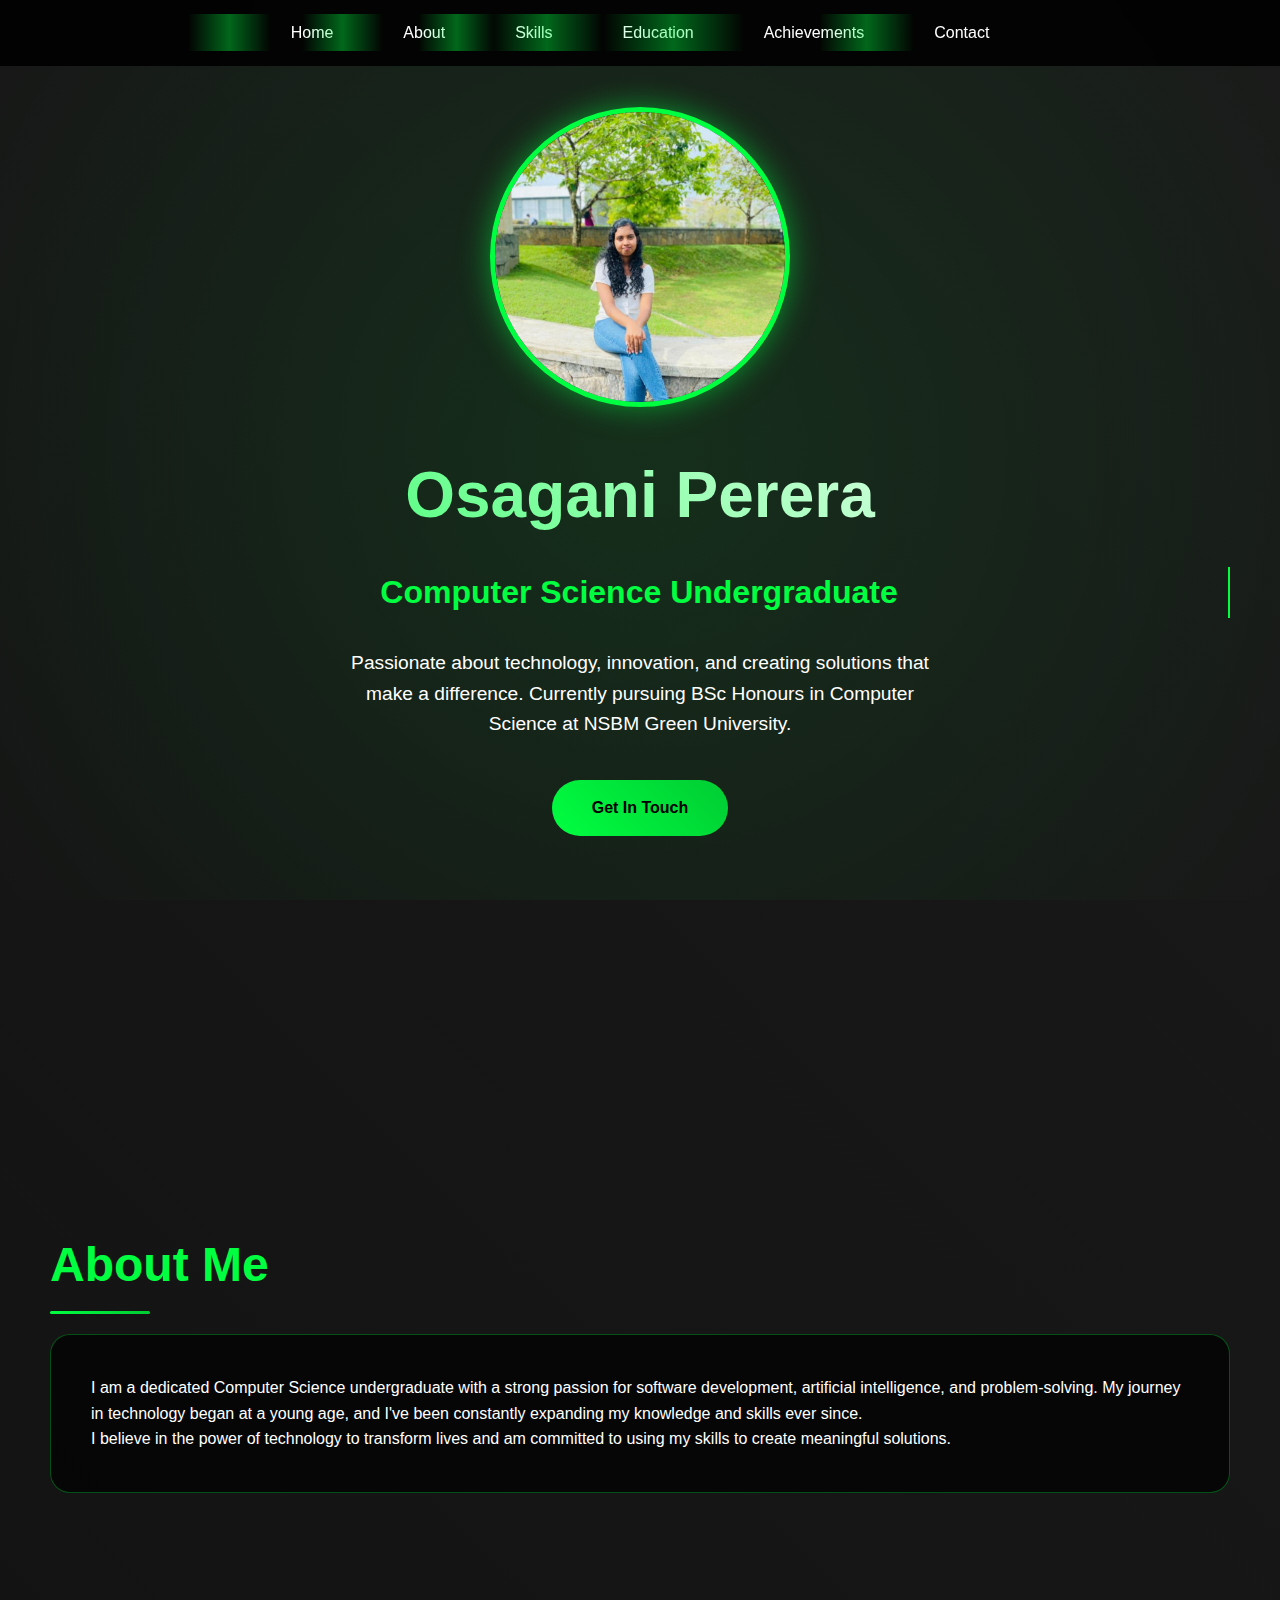
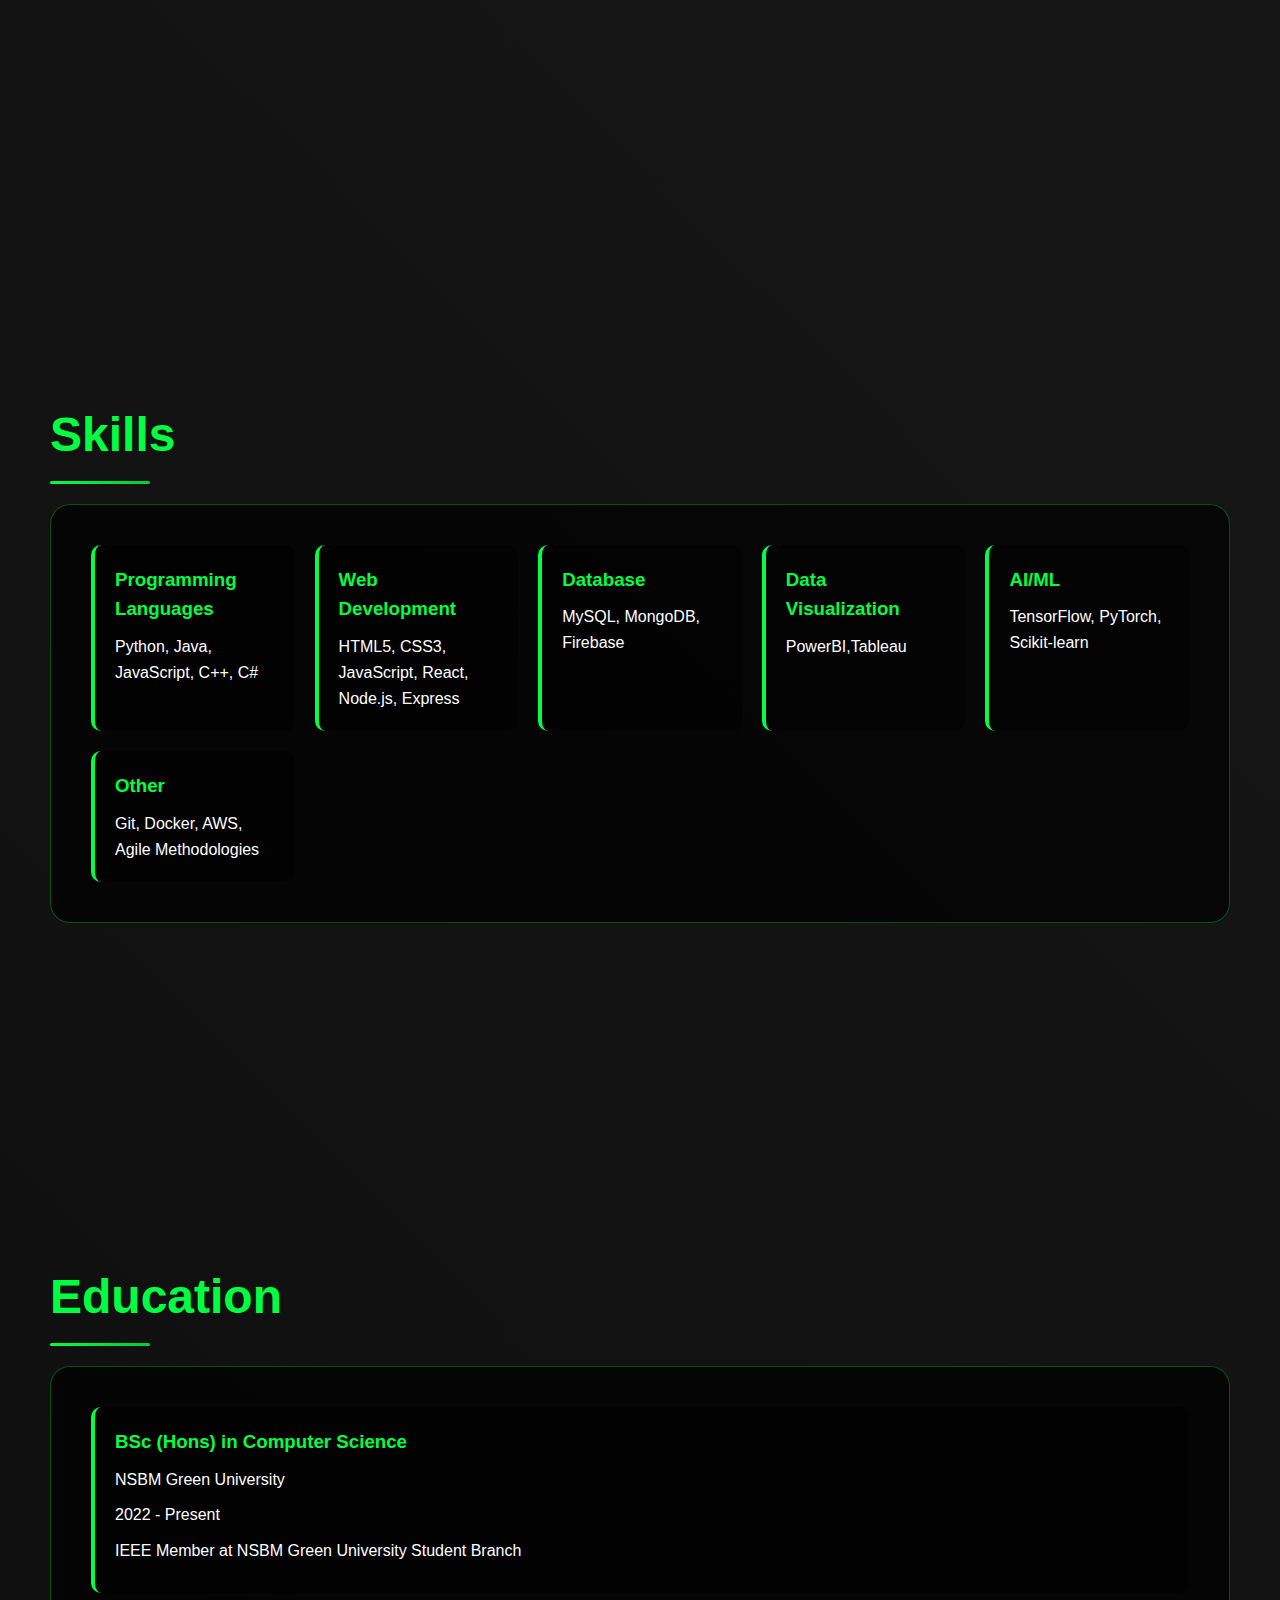
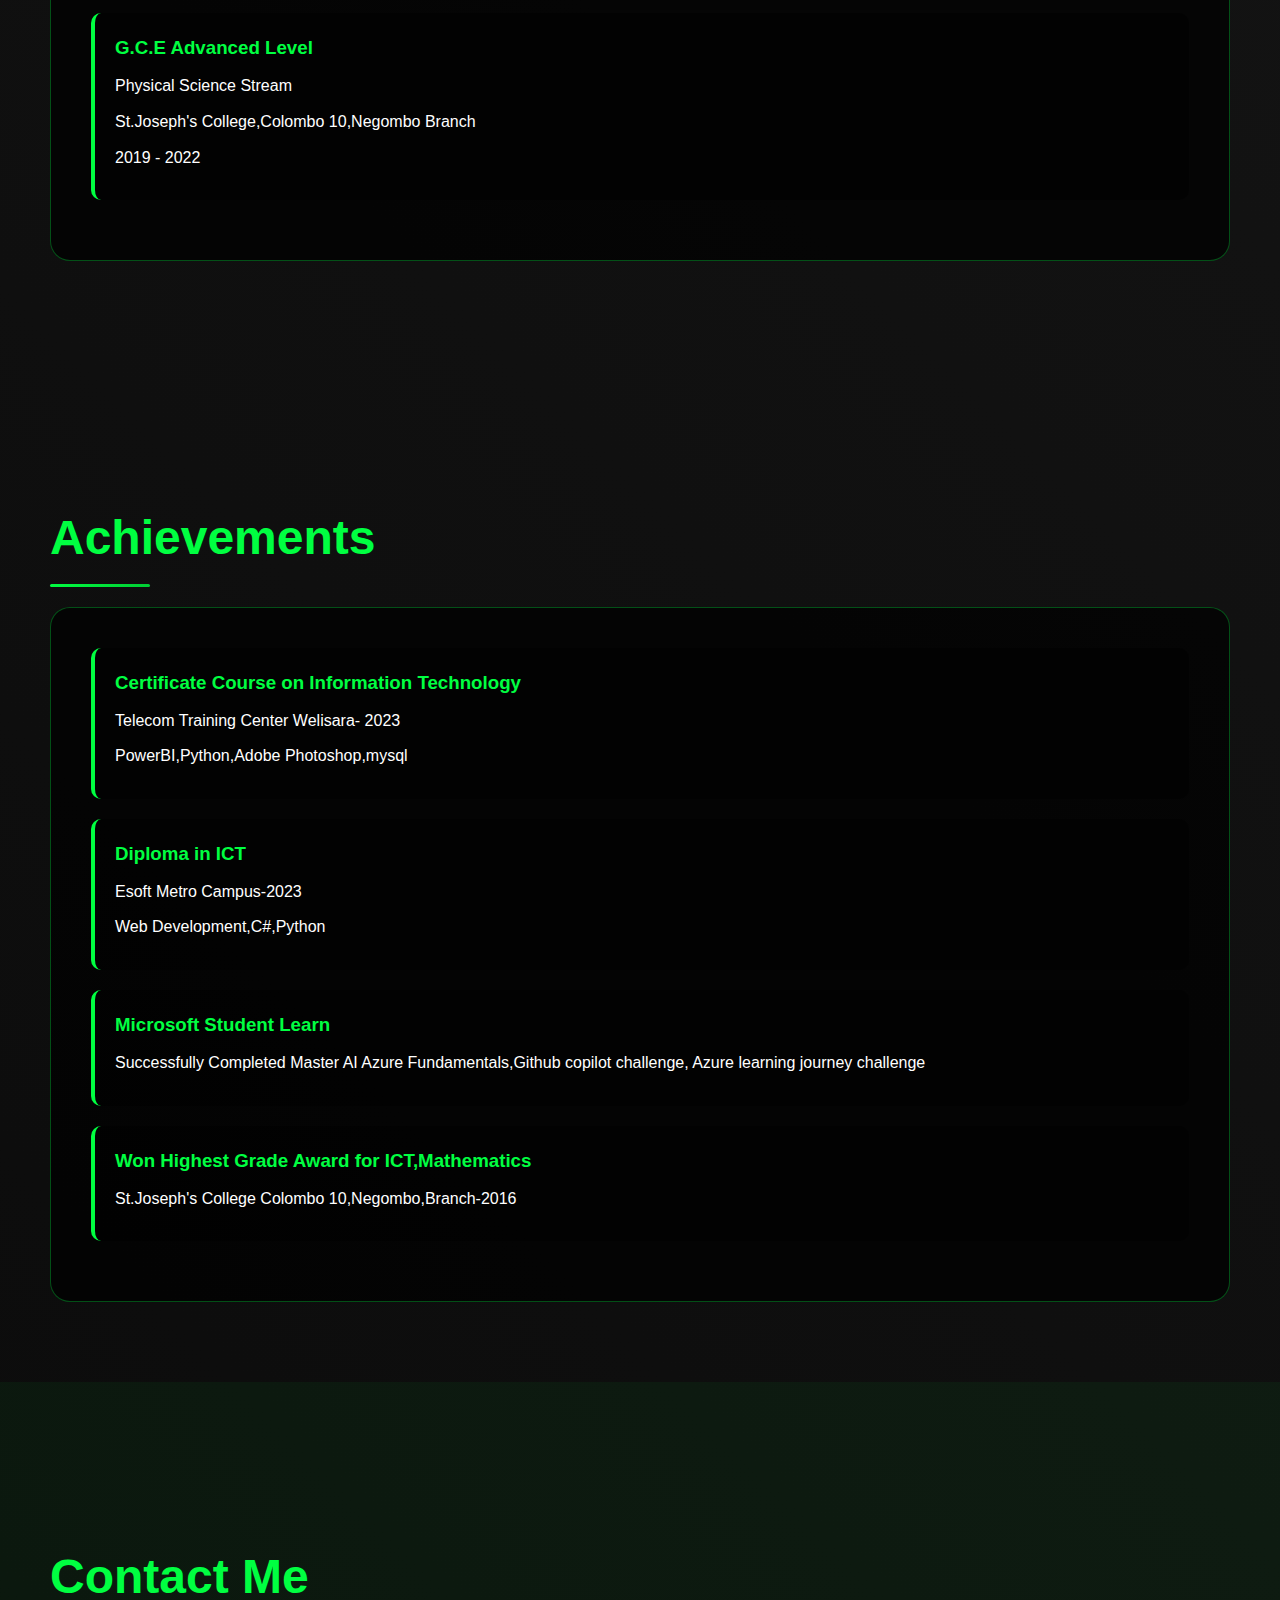
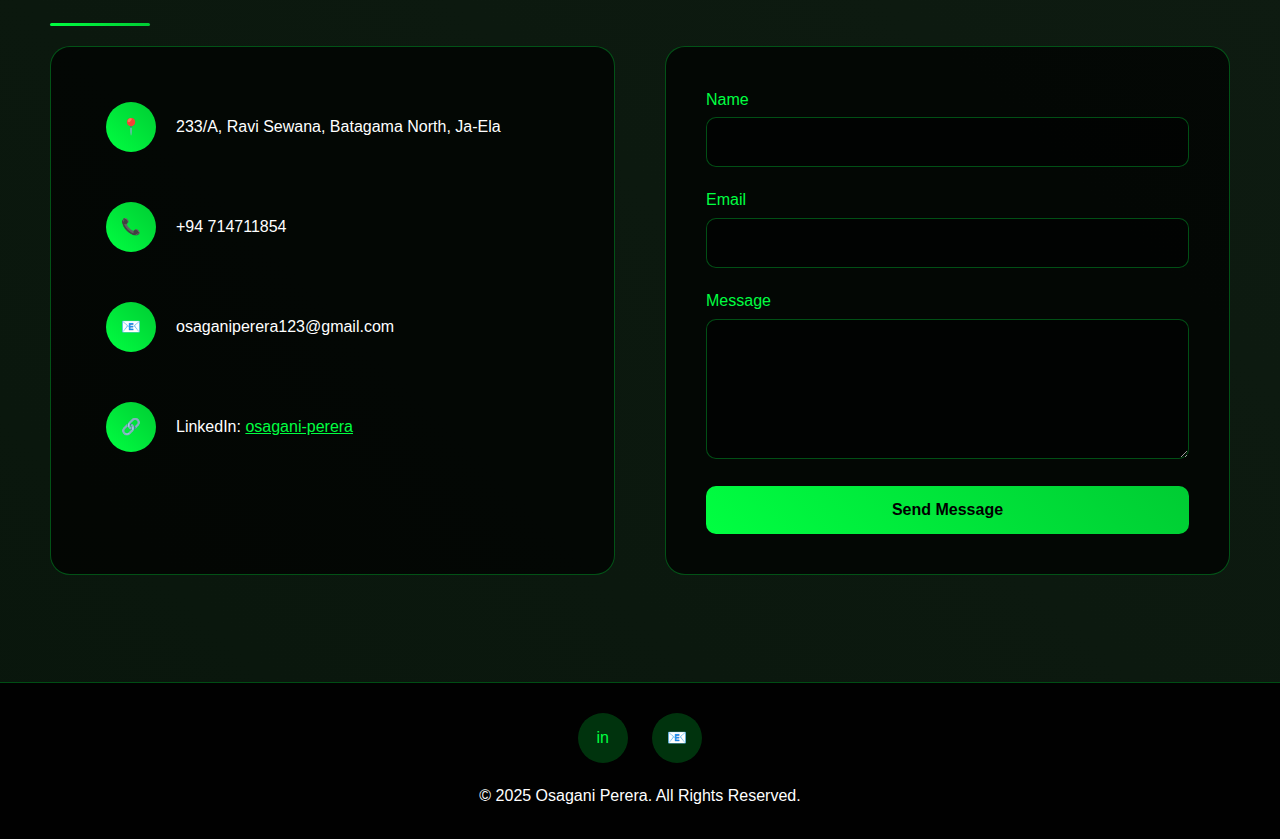
<file: index.html>
<!DOCTYPE html>
<html lang="en">
<head>
    <meta charset="UTF-8">
    <meta name="viewport" content="width=device-width, initial-scale=1.0">
    <title>Osagani Perera - Computer Science Portfolio</title>
    <style>
        * {
            margin: 0;
            padding: 0;
            box-sizing: border-box;
        }

        html {
            scroll-behavior: smooth;
            scroll-padding-top: 100px;
        }

        body {
            font-family: 'Segoe UI', Tahoma, Geneva, Verdana, sans-serif;
            background: linear-gradient(45deg, #0a0a0a, #1a1a1a);
            color: #ffffff;
            overflow-x: hidden;
            line-height: 1.6;
        }

        nav {
            position: fixed;
            top: 0;
            width: 100%;
            padding: 20px 50px;
            background: rgba(0, 0, 0, 0.9);
            backdrop-filter: blur(10px);
            z-index: 1000;
            transition: all 0.3s ease;
        }

        nav ul {
            list-style: none;
            display: flex;
            justify-content: center;
            gap: 30px;
        }

        nav a {
            color: #ffffff;
            text-decoration: none;
            font-weight: 500;
            padding: 10px 20px;
            border-radius: 25px;
            transition: all 0.3s ease;
            position: relative;
            overflow: hidden;
        }

        nav a:hover {
            background: rgba(0, 255, 65, 0.2);
            color: #00ff41;
            transform: translateY(-2px);
        }

        nav a::before {
            content: '';
            position: absolute;
            top: 0;
            left: -100%;
            width: 100%;
            height: 100%;
            background: linear-gradient(90deg, transparent, rgba(0, 255, 65, 0.4), transparent);
            transition: left 0.5s;
        }

        nav a:hover::before {
            left: 100%;
        }

        section {
            min-height: 100vh;
            padding: 100px 50px 50px;
            display: flex;
            align-items: center;
            justify-content: center;
            position: relative;
        }

        .container {
            max-width: 1200px;
            width: 100%;
            margin: 0 auto;
        }

        .hero {
            text-align: center;
            background: radial-gradient(circle at center, rgba(0, 255, 65, 0.1), transparent);
        }

        .profile-pic {
    width: 300px; /* Increased from 200px */
    height: 300px; /* Increased from 200px */
    border-radius: 50%;
    object-fit: cover;
    border: 5px solid #00ff41;
    margin: 0 auto 30px; /* You can adjust this if needed */
    box-shadow: 0 0 30px rgba(0, 255, 65, 0.5);
}

        .hero h1 {
            font-size: 4rem;
            margin-bottom: 20px;
            background: linear-gradient(45deg, #00ff41, #ffffff, #00ff41);
            background-size: 200% 200%;
            -webkit-background-clip: text;
            -webkit-text-fill-color: transparent;
            animation: gradient 3s ease infinite;
        }

        @keyframes gradient {
            0%, 100% { background-position: 0% 50%; }
            50% { background-position: 100% 50%; }
        }

        .hero h2 {
            font-size: 2rem;
            color: #00ff41;
            margin-bottom: 30px;
            overflow: hidden;
            border-right: 2px solid #00ff41;
            white-space: nowrap;
            animation: typing 3s steps(40, end), blink-caret 0.75s step-end infinite;
        }

        @keyframes typing {
            from { width: 0 }
            to { width: 100% }
        }

        @keyframes blink-caret {
            from, to { border-color: transparent }
            50% { border-color: #00ff41; }
        }

        .hero p {
            font-size: 1.2rem;
            max-width: 600px;
            margin: 0 auto 40px;
        }

        .cta-button {
            display: inline-block;
            padding: 15px 40px;
            background: linear-gradient(45deg, #00ff41, #00cc33);
            color: #000;
            text-decoration: none;
            border-radius: 30px;
            font-weight: bold;
            transition: all 0.3s ease;
            position: relative;
            overflow: hidden;
        }

        .cta-button:hover {
            transform: translateY(-3px);
            box-shadow: 0 10px 30px rgba(0, 255, 65, 0.4);
        }

        .section-title {
            font-size: 3rem;
            margin-bottom: 30px;
            color: #00ff41;
            position: relative;
        }

        .section-title::after {
            content: '';
            position: absolute;
            bottom: -10px;
            left: 0;
            width: 100px;
            height: 3px;
            background: linear-gradient(45deg, #00ff41, #00cc33);
            border-radius: 2px;
        }

        .about, .skills, .education, .achievements {
            background: rgba(0, 0, 0, 0.7);
            padding: 40px;
            border-radius: 20px;
            margin-bottom: 30px;
            border: 1px solid rgba(0, 255, 65, 0.3);
        }

        .skills-grid {
            display: grid;
            grid-template-columns: repeat(auto-fill, minmax(200px, 1fr));
            gap: 20px;
        }

        .skill-item {
            background: rgba(0, 0, 0, 0.5);
            padding: 20px;
            border-radius: 10px;
            border-left: 4px solid #00ff41;
        }

        .skill-item h3 {
            color: #00ff41;
            margin-bottom: 10px;
        }

        .education-item, .achievement-item {
            background: rgba(0, 0, 0, 0.5);
            padding: 20px;
            border-radius: 10px;
            margin-bottom: 20px;
            border-left: 4px solid #00ff41;
        }

        .education-item h3, .achievement-item h3 {
            color: #00ff41;
            margin-bottom: 10px;
        }

        .education-item p, .achievement-item p {
            margin-bottom: 10px;
        }

        .contact {
            background: rgba(0, 255, 65, 0.05);
        }

        .contact-content {
            display: grid;
            grid-template-columns: 1fr 1fr;
            gap: 50px;
        }

        .contact-info {
            background: rgba(0, 0, 0, 0.7);
            padding: 40px;
            border-radius: 20px;
            border: 1px solid rgba(0, 255, 65, 0.3);
        }

        .contact-item {
            display: flex;
            align-items: center;
            margin-bottom: 20px;
            padding: 15px;
            border-radius: 10px;
            transition: all 0.3s ease;
        }

        .contact-item:hover {
            background: rgba(0, 255, 65, 0.1);
            transform: translateX(10px);
        }

        .contact-icon {
            width: 50px;
            height: 50px;
            background: linear-gradient(45deg, #00ff41, #00cc33);
            border-radius: 50%;
            display: flex;
            align-items: center;
            justify-content: center;
            margin-right: 20px;
            color: #000;
            font-weight: bold;
        }

        .contact-form {
            background: rgba(0, 0, 0, 0.7);
            padding: 40px;
            border-radius: 20px;
            border: 1px solid rgba(0, 255, 65, 0.3);
        }

        .form-group {
            margin-bottom: 20px;
        }

        .form-group label {
            display: block;
            margin-bottom: 5px;
            color: #00ff41;
        }

        .form-group input,
        .form-group textarea {
            width: 100%;
            padding: 15px;
            background: rgba(0, 0, 0, 0.5);
            border: 1px solid rgba(0, 255, 65, 0.3);
            border-radius: 10px;
            color: #ffffff;
            font-size: 16px;
            transition: all 0.3s ease;
        }

        .form-group input:focus,
        .form-group textarea:focus {
            outline: none;
            border-color: #00ff41;
            box-shadow: 0 0 20px rgba(0, 255, 65, 0.3);
        }

        .submit-btn {
            width: 100%;
            padding: 15px;
            background: linear-gradient(45deg, #00ff41, #00cc33);
            color: #000;
            border: none;
            border-radius: 10px;
            font-size: 16px;
            font-weight: bold;
            cursor: pointer;
            transition: all 0.3s ease;
        }

        .submit-btn:hover {
            transform: translateY(-2px);
            box-shadow: 0 10px 30px rgba(0, 255, 65, 0.4);
        }

        footer {
            background: rgba(0, 0, 0, 0.9);
            padding: 30px;
            text-align: center;
            border-top: 1px solid rgba(0, 255, 65, 0.3);
        }

        .social-links {
            margin-bottom: 20px;
        }

        .social-links a {
            display: inline-block;
            width: 50px;
            height: 50px;
            background: rgba(0, 255, 65, 0.2);
            color: #00ff41;
            text-decoration: none;
            border-radius: 50%;
            display: inline-flex;
            align-items: center;
            justify-content: center;
            margin: 0 10px;
            transition: all 0.3s ease;
        }

        .social-links a:hover {
            background: #00ff41;
            color: #000;
            transform: translateY(-5px);
        }

        @media (max-width: 768px) {
            nav {
                padding: 15px 20px;
            }

            nav ul {
                flex-wrap: wrap;
                gap: 15px;
            }

            section {
                padding: 80px 20px 50px;
            }

            .contact-content {
                grid-template-columns: 1fr;
                gap: 30px;
            }
        }
    </style>
</head>
<body>

    <nav>
        <ul>
            <li><a href="#home">Home</a></li>
            <li><a href="#about">About</a></li>
            <li><a href="#skills">Skills</a></li>
            <li><a href="#education">Education</a></li>
            <li><a href="#achievements">Achievements</a></li>
            <li><a href="#contact">Contact</a></li>
        </ul>
    </nav>

    <section id="home" class="hero">
        <div class="container">
            <img src="Osagani.jpg" alt="Osagani Perera" class="profile-pic">
            <h1>Osagani Perera</h1>
            <h2>Computer Science Undergraduate</h2>
            <p>Passionate about technology, innovation, and creating solutions that make a difference. Currently pursuing BSc Honours in Computer Science at NSBM Green University.</p>
            <a href="#contact" class="cta-button">Get In Touch</a>
        </div>
    </section>

    <section id="about">
        <div class="container">
            <h2 class="section-title">About Me</h2>
            <div class="about">
                <p>I am a dedicated Computer Science undergraduate with a strong passion for software development, artificial intelligence, and problem-solving. My journey in technology began at a young age, and I've been constantly expanding my knowledge and skills ever since.</p>
                <p>I believe in the power of technology to transform lives and am committed to using my skills to create meaningful solutions.</p>
            </div>
        </div>
    </section>

    <section id="skills">
        <div class="container">
            <h2 class="section-title">Skills</h2>
            <div class="skills">
                <div class="skills-grid">
                    <div class="skill-item">
                        <h3>Programming Languages</h3>
                        <p>Python, Java, JavaScript, C++, C#</p>
                    </div>
                    <div class="skill-item">
                        <h3>Web Development</h3>
                        <p>HTML5, CSS3, JavaScript, React, Node.js, Express</p>
                    </div>
                    <div class="skill-item">
                        <h3>Database</h3>
                        <p>MySQL, MongoDB, Firebase</p>
                    </div>
                    <div class="skill-item">
                        <h3>Data Visualization</h3>
                        <p>PowerBI,Tableau</p>
                    </div>
                    <div class="skill-item">
                        <h3>AI/ML</h3>
                        <p>TensorFlow, PyTorch, Scikit-learn</p>
                    </div>
                    <div class="skill-item">
                        <h3>Other</h3>
                        <p>Git, Docker, AWS, Agile Methodologies</p>
                    </div>
                </div>
            </div>
        </div>
    </section>

    <section id="education">
        <div class="container">
            <h2 class="section-title">Education</h2>
            <div class="education">
                <div class="education-item">
                    <h3>BSc (Hons) in Computer Science</h3>
                    <p>NSBM Green University</p>
                    <p>2022 - Present</p>
                    <p>IEEE Member at NSBM Green University Student Branch</p>
                </div>
                <div class="education-item">
                    <h3>G.C.E Advanced Level</h3>
                    <p>Physical Science Stream</p>
                    <p>St.Joseph's College,Colombo 10,Negombo Branch</p>
                    <p>2019 - 2022</p>
                </div>
            </div>
        </div>
    </section>

    <section id="achievements">
        <div class="container">
            <h2 class="section-title">Achievements</h2>
            <div class="achievements">
                <div class="achievement-item">
                    <h3>Certificate Course on Information Technology</h3>
                    <p>Telecom Training Center Welisara- 2023</p>
                    <p>PowerBI,Python,Adobe Photoshop,mysql</p>
                </div>
                <div class="achievement-item">
                    <h3>Diploma in ICT</h3>
                    <p>Esoft Metro Campus-2023</p>
                    <p>Web Development,C#,Python</p>
                </div>
                <div class="achievement-item">
                    <h3>Microsoft Student Learn</h3>
                    <p>Successfully Completed Master AI Azure Fundamentals,Github copilot challenge, Azure learning journey challenge</p>
                </div>
                 <div class="achievement-item">
                    <h3>Won Highest Grade Award for ICT,Mathematics</h3>
                    <p>St.Joseph's College Colombo 10,Negombo,Branch-2016</p>
                 </div>
            </div>
        </div>
    </section>

    <section id="contact" class="contact">
        <div class="container">
            <h2 class="section-title">Contact Me</h2>
            <div class="contact-content">
                <div class="contact-info">
                    <div class="contact-item">
                        <div class="contact-icon">📍</div>
                        <div>233/A, Ravi Sewana, Batagama North, Ja-Ela</div>
                    </div>
                    <div class="contact-item">
                        <div class="contact-icon">📞</div>
                        <div>+94 714711854</div>
                    </div>
                    <div class="contact-item">
                        <div class="contact-icon">📧</div>
                        <div>osaganiperera123@gmail.com</div>
                    </div>
                    <div class="contact-item">
                        <div class="contact-icon">🔗</div>
                        <div>LinkedIn: <a href="https://linkedin.com/in/osagani-perera" style="color:#00ff41;" target="_blank">osagani-perera</a></div>
                    </div>
                </div>

                <div class="contact-form">
                    <form>
                        <div class="form-group">
                            <label for="name">Name</label>
                            <input type="text" id="name" required>
                        </div>
                        <div class="form-group">
                            <label for="email">Email</label>
                            <input type="email" id="email" required>
                        </div>
                        <div class="form-group">
                            <label for="message">Message</label>
                            <textarea id="message" rows="6" required></textarea>
                        </div>
                        <button type="submit" class="submit-btn">Send Message</button>
                    </form>
                </div>
            </div>
        </div>
    </section>

    <footer>
        <div class="social-links">
            <a href="https://linkedin.com/in/osagani-perera" target="_blank">in</a>
            <a href="mailto:osaganiperera123@gmail.com">📧</a>
        </div>
        <p>© 2025 Osagani Perera. All Rights Reserved.</p>
    </footer>

</body>
</html>
</file>
